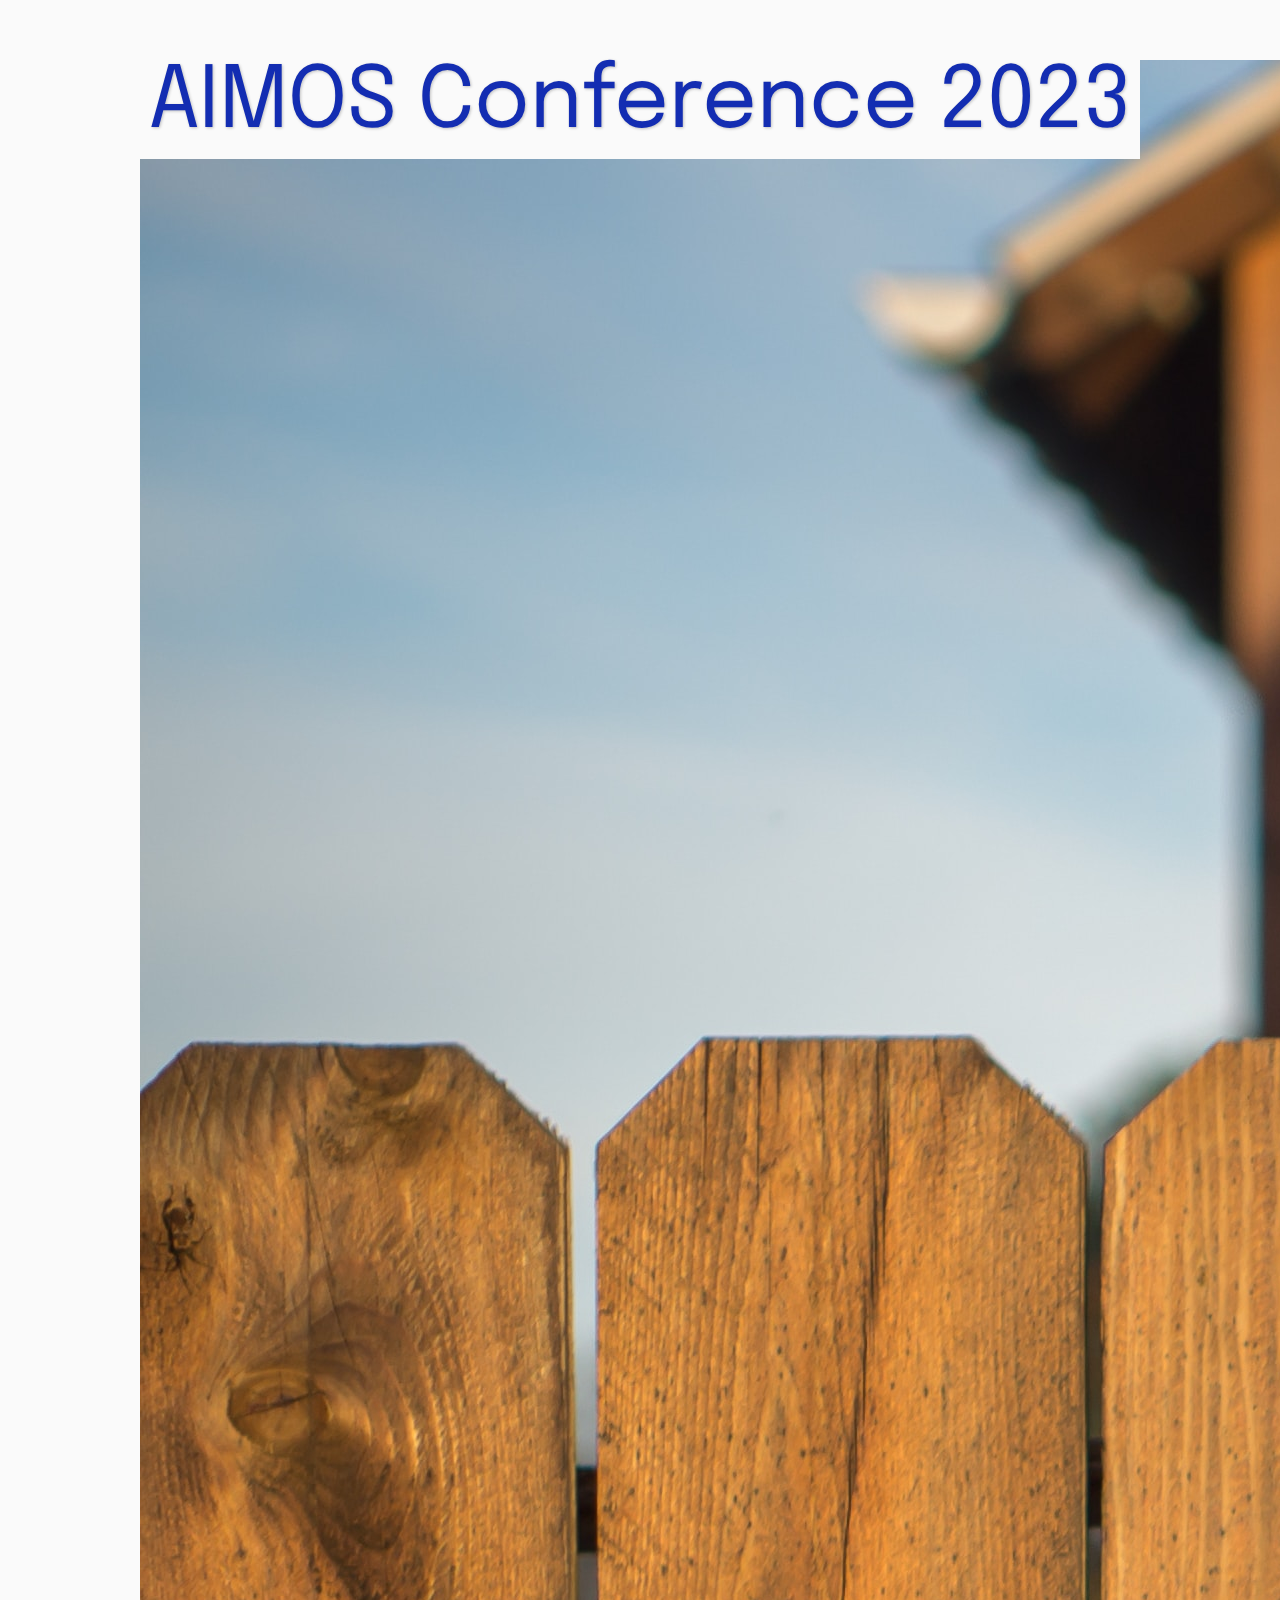
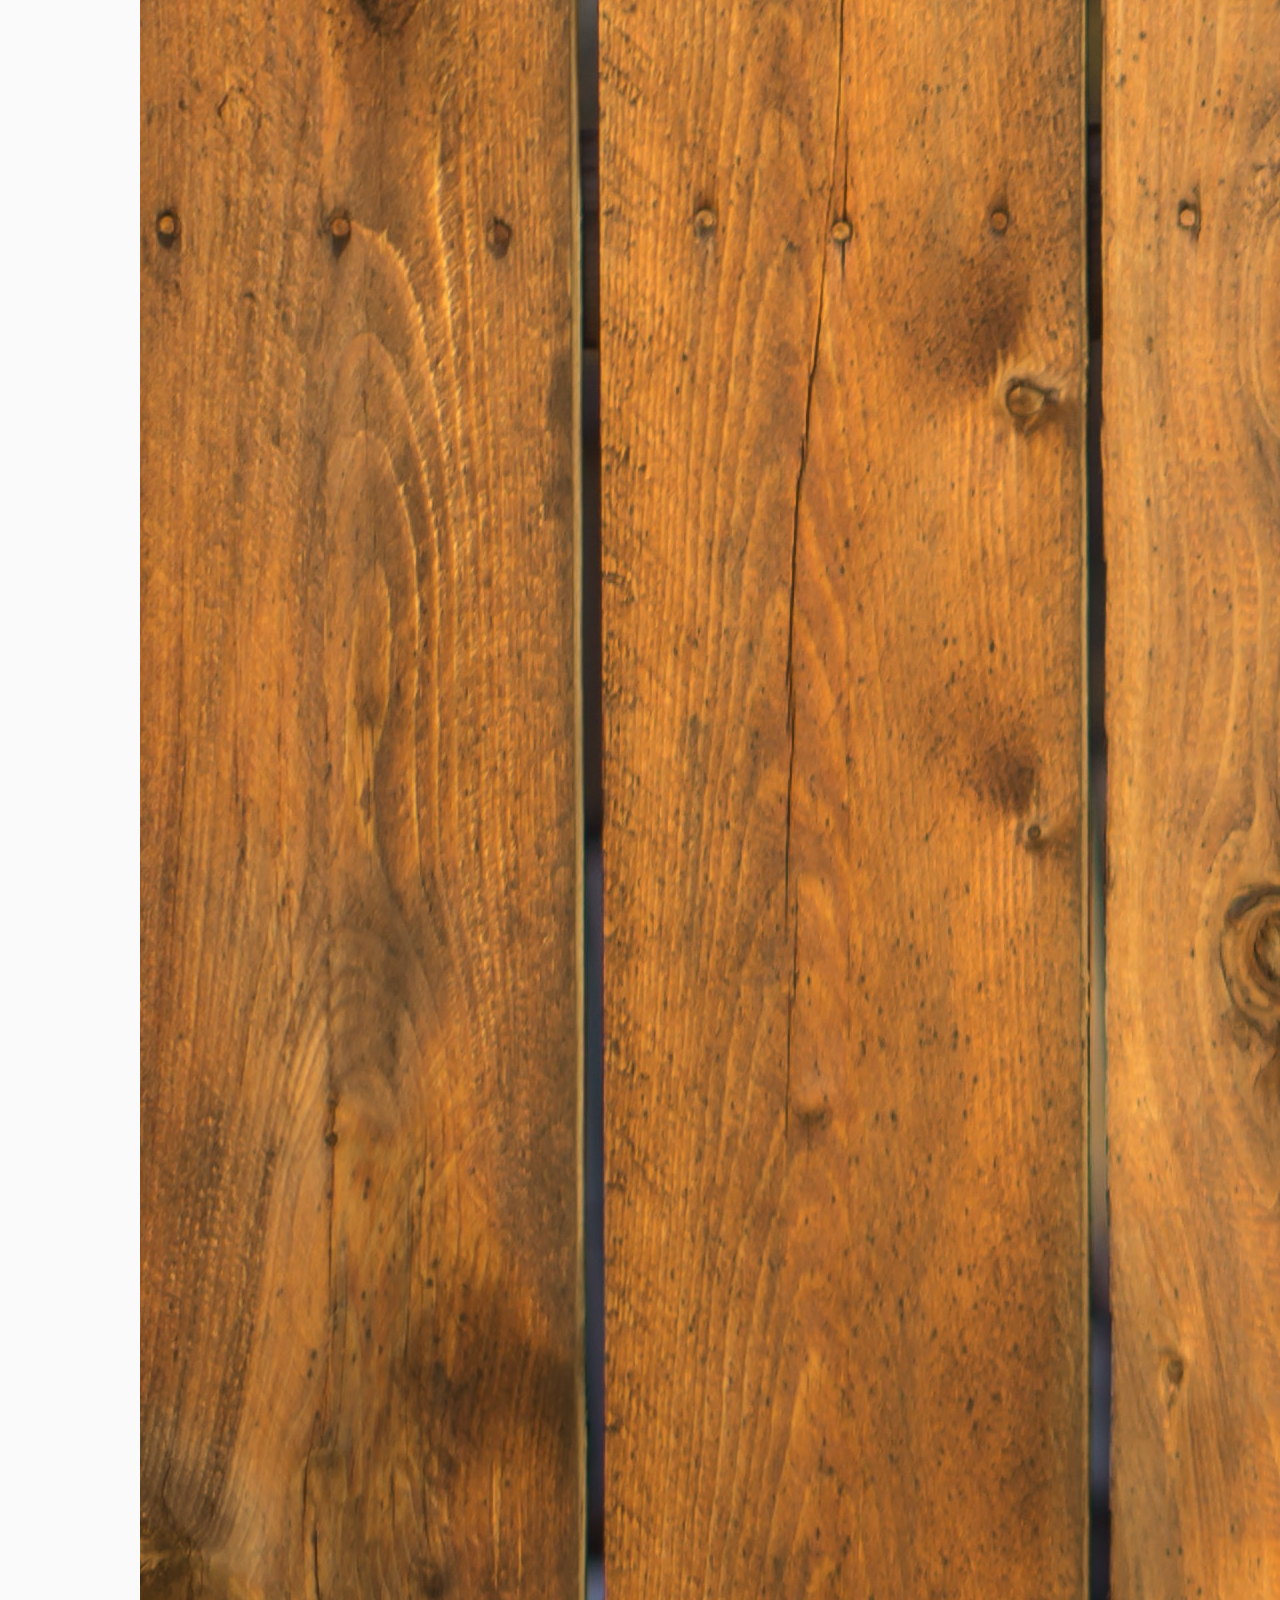
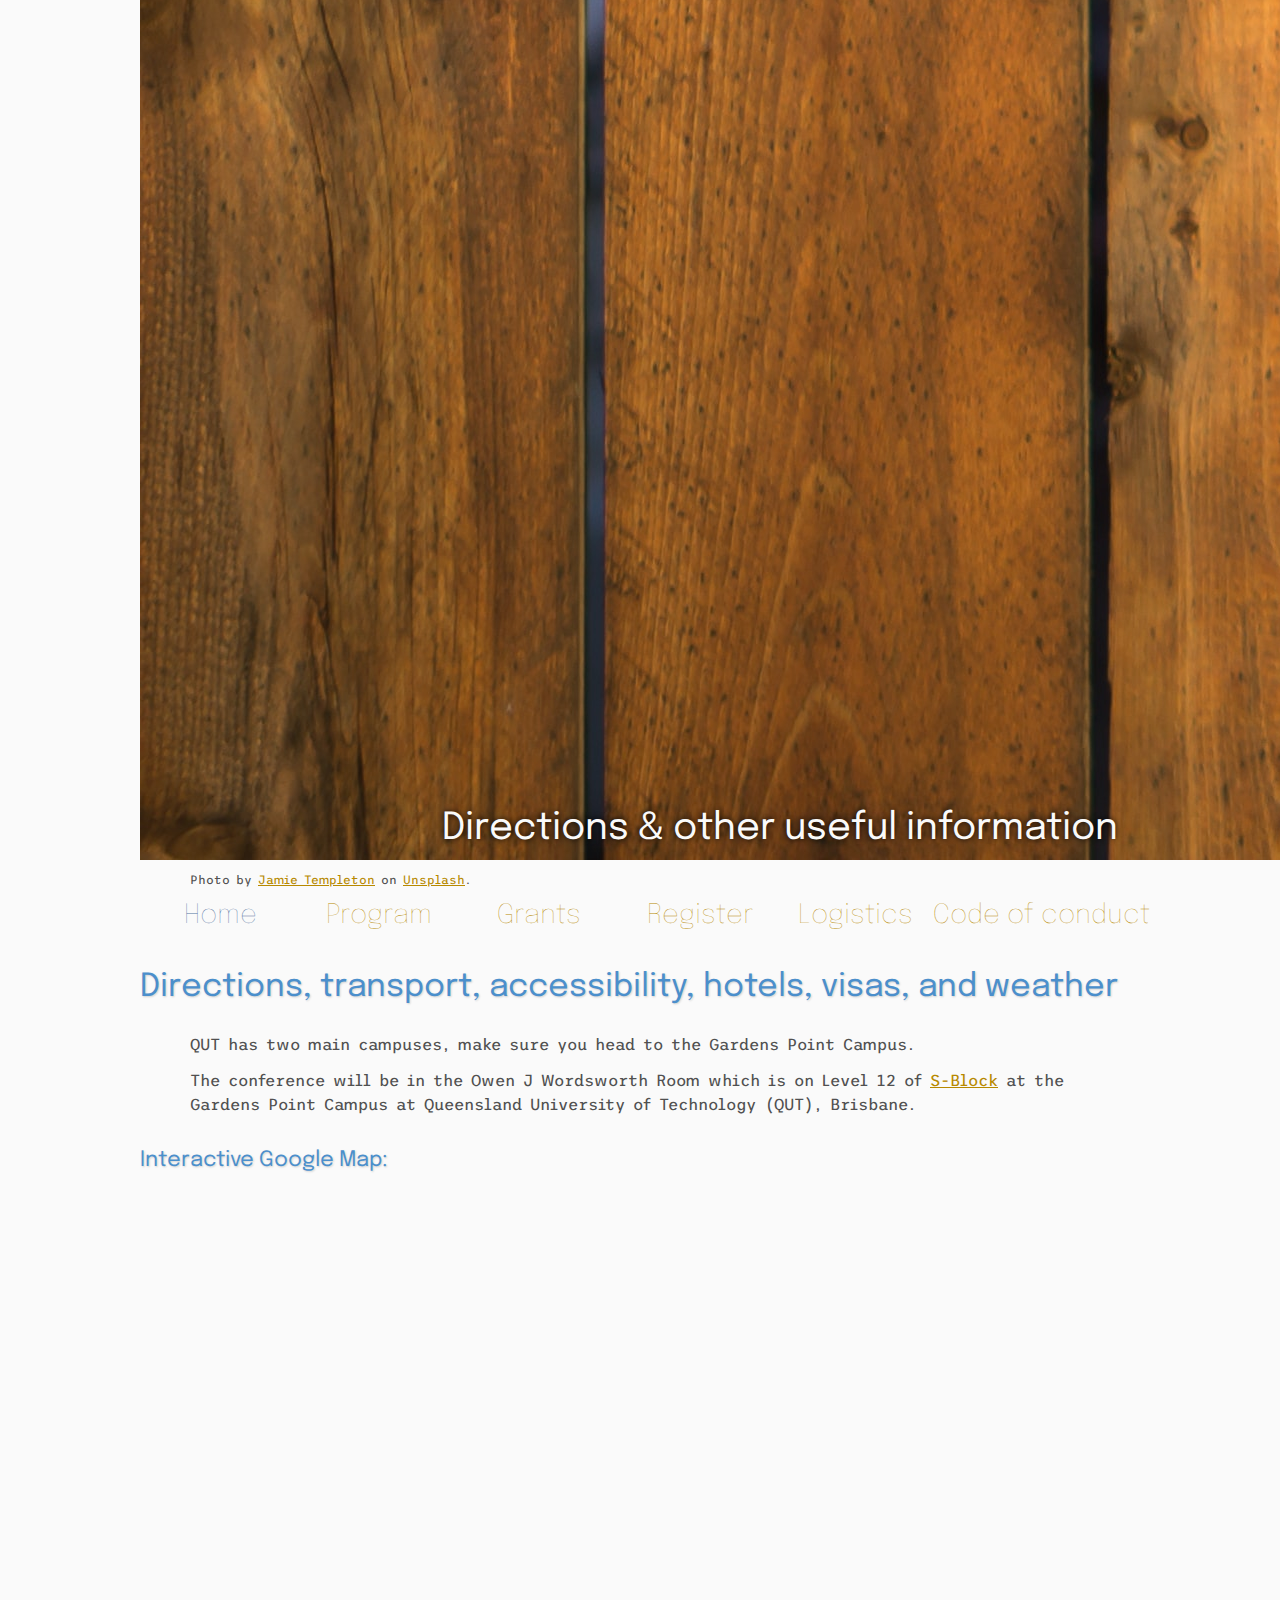
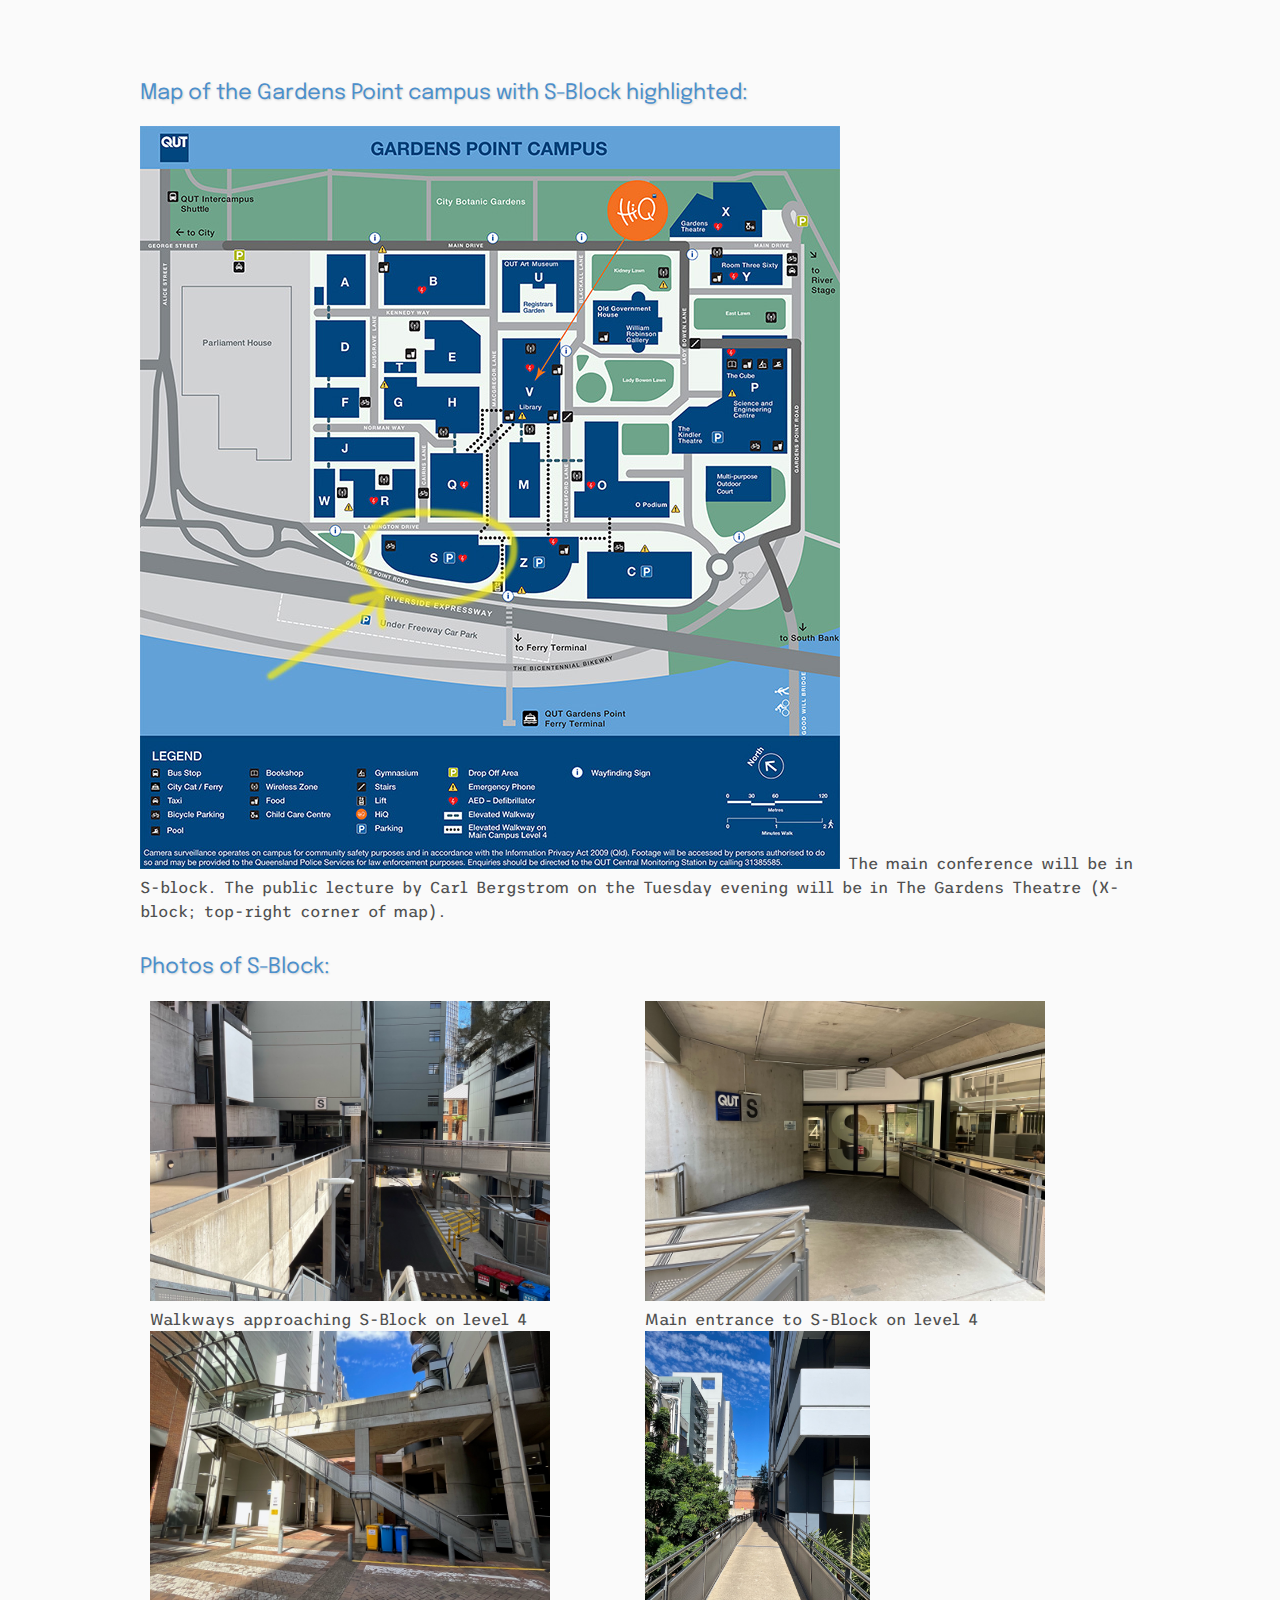
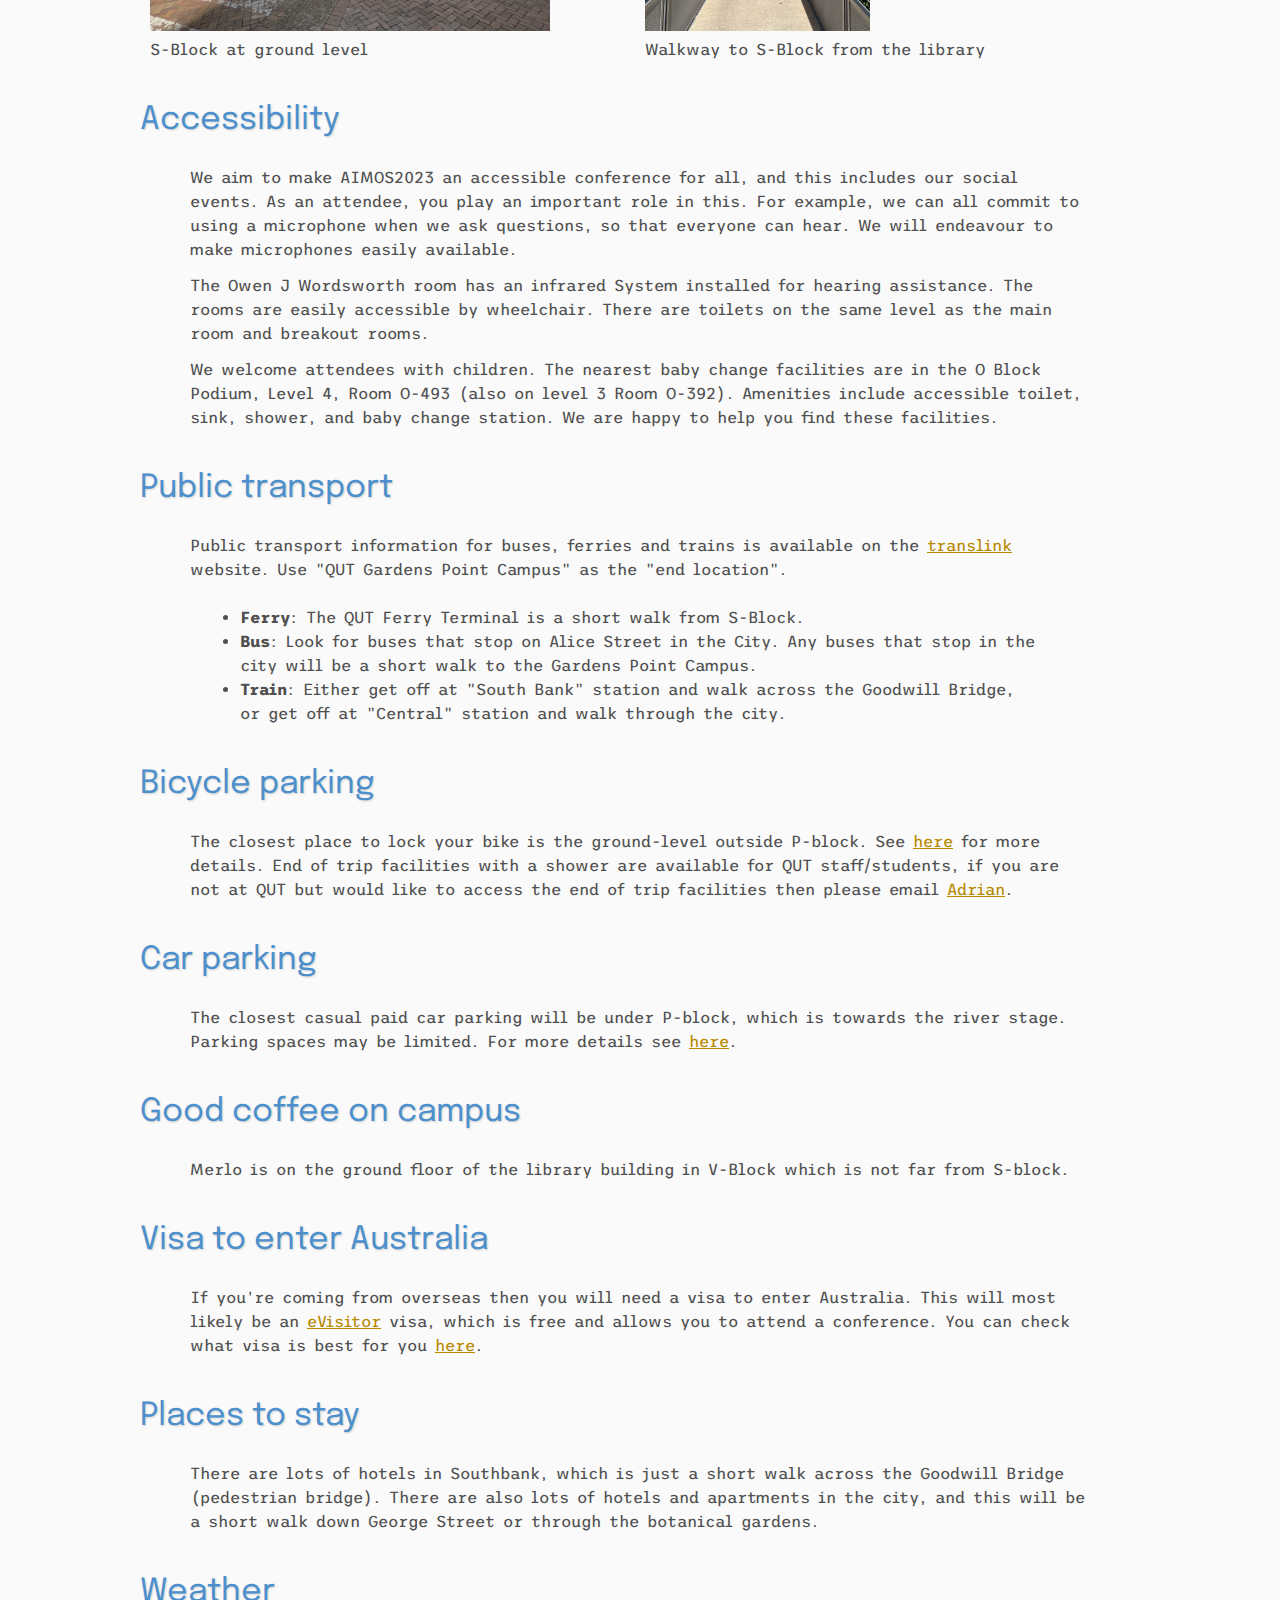
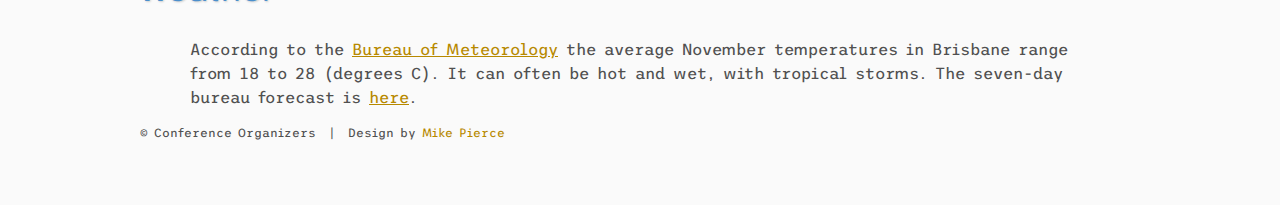
<file: directions/index.html>
<!DOCTYPE html>
<html lang='en'>

<head>
    <base href="..">
    <link rel="shortcut icon" type="image/png" href="assets/favicon.png"/>
    <link rel="stylesheet" type="text/css" media="all" href="assets/main.css"/>
    <meta name="description" content="Conference Template">
    <meta name="resource-type" content="document">
    <meta name="distribution" content="global">
    <meta name="KeyWords" content="Conference">
    <title>Directions</title>
</head>

<body>

    <div class="banner">
        <img src="assets/directions.jpg" alt="Directions photo">
        <div class="top-left">
            <span class="title1">AIMOS Conference 2023</span>
        </div>
        <div class="bottom-right">
            <br> Directions & other useful information
        </div>
    </div>
	
	<p style="font-size: 12px">Photo by <a href="https://unsplash.com/@jamietempleton?utm_source=unsplash&utm_medium=referral&utm_content=creditCopyText" target="_blank">Jamie Templeton</a> on <a href="https://unsplash.com/photos/6gQjPGx1uQw?utm_source=unsplash&utm_medium=referral&utm_content=creditCopyText" target="_blank">Unsplash</a>.</p>
  
    <script id="replace_with_navbar" src="nav.js"></script>

    <h2>Directions, transport, accessibility, hotels, visas, and weather</h2>
	
    <p>QUT has two main campuses, make sure you head to the Gardens Point Campus.</p>

<p>The conference will be in the Owen J Wordsworth Room which is on Level 12 of <a href="https://goo.gl/maps/Cu6WbVqx2ASECPWM9" target="_blank">S-Block</a> at the Gardens Point Campus at Queensland University of Technology (QUT), Brisbane.</p>

    <h4>Interactive Google Map:</h4>

<iframe src="https://www.google.com/maps/embed?pb=!1m10!1m8!1m3!1d442.4664874058484!2d153.0276245!3d-27.4776048!3m2!1i1024!2i768!4f13.1!5e0!3m2!1sen!2sau!4v1679608933448!5m2!1sen!2sau" width="600" height="450" style="border:0;" allowfullscreen="" loading="lazy" referrerpolicy="no-referrer-when-downgrade"></iframe>

<h4>Map of the Gardens Point campus with S-Block highlighted:</h4>

<img src="assets/GP-campus-map.jpg" alt="Gardens Point Map">

The main conference will be in S-block. The public lecture by Carl Bergstrom on the Tuesday evening will be in The Gardens Theatre (X-block; top-right corner of map).

<h4>Photos of S-Block:</h4>

<table>
<tr>
    <td style="width:300px; height:300px"><img src="assets/sblock1.jpg" style="max-height:100%; max-width:100%" alt="Walkways"></td>
    <td style="width:300px; height:300px"><img src="assets/sblock3.jpg" style="max-height:100%; max-width:100%" alt="Main entrance"></td>
  </tr>
  <tr>
    <td>Walkways approaching S-Block on level 4</td>
    <td>Main entrance to S-Block on level 4</td>
  </tr>
<tr>
    <td style="width:300px; height:300px"><img src="assets/sblock8.jpg" style="max-height:100%; max-width:100%" alt="Ground level"></td>
    <td style="width:300px; height:300px"><img src="assets/sblock7.jpg" style="max-height:100%; max-width:100%" alt="Walkway"></td>
  </tr>
  <tr>
    <td>S-Block at ground level</td>
    <td>Walkway to S-Block from the library</td>
  </tr>
</table>

	<h2>Accessibility</h2>

<!--- see https://www.sigaccess.org/welcome-to-sigaccess/resources/accessible-conference-guide/--->

<p>We aim to make AIMOS2023 an accessible conference for all, and this includes our social events. As an attendee, you play an important role in this. For example, we can all commit to using a microphone when we ask questions, so that everyone can hear. We will endeavour to make microphones easily available.</p>

<p>The Owen J Wordsworth room has an infrared System installed for hearing assistance. The rooms are easily accessible by wheelchair. There are toilets on the same level as the main room and breakout rooms.</p>
	
	<p>We welcome attendees with children. The nearest baby change facilities are in the O Block Podium, Level 4, Room O-493 (also on level 3 Room O-392). Amenities include accessible toilet, sink, shower, and baby change station. We are happy to help you find these facilities.</p>
	
	<h2>Public transport</h2>
	<p>Public transport information for buses, ferries and trains is available on the <a href="https://translink.com.au/" target="_blank">translink</a> website. Use "QUT Gardens Point Campus" as the "end location".</p>
	<ul>
	<li><strong>Ferry</strong>: The QUT Ferry Terminal is a short walk from S-Block.</li>
	<li><strong>Bus</strong>: Look for buses that stop on Alice Street in the City. Any buses that stop in the city will be a short walk to the Gardens Point Campus.</li>
	<li><strong>Train</strong>: Either get off at "South Bank" station and walk across the Goodwill Bridge, or get off at "Central" station and walk through the city.</li>
	</ul>

<h2>Bicycle parking</h2>

<p>The closest place to lock your bike is the ground-level outside P-block. See <a href="https://qutvirtual4.qut.edu.au/group/qut/service-directory?action=view&id=309" target="_blank">here</a> for more details. End of trip facilities with a shower are available for QUT staff/students, if you are not at QUT but would like to access the end of trip facilities then please email <a href="mailto:a.barnett@qut.edu.au">Adrian</a>.</p>

<h2>Car parking</h2>

<p>The closest casual paid car parking will be under P-block, which is towards the river stage. Parking spaces may be limited. For more details see <a href='https://www.qut.edu.au/about/campuses-and-facilities/parking#casual-parking-locations' target="_blank">here</a>.</p>

	<h2>Good coffee on campus</h2>
	
	<p>Merlo is on the ground floor of the library building in V-Block which is not far from S-block.</p>

	<h2>Visa to enter Australia</h2>
	
	<p>If you're coming from overseas then you will need a visa to enter Australia. This will most likely be an <a href="https://immi.homeaffairs.gov.au/visas/getting-a-visa/visa-listing/evisitor-651"target="_blank">eVisitor</a> visa, which is free and allows you to attend a conference. You can check what visa is best for you <a href="https://immi.homeaffairs.gov.au/visas/getting-a-visa/visa-finder/visit" target="_blank">here</a>.</p>
    
	<h2>Places to stay</h2>
    <p>There are lots of hotels in Southbank, which is just a short walk across the Goodwill Bridge (pedestrian bridge). There are also lots of hotels and apartments in the city, and this will be a short walk down George Street or through the botanical gardens.
	</p>


    <h2>Weather</h2>
	<p>According to the <a href="http://www.bom.gov.au/index.php" target="_blank">Bureau of Meteorology</a> the average November temperatures in Brisbane range from 18 to 28 (degrees C). It can often be hot and wet, with tropical storms. The seven-day bureau forecast is <a href="http://www.bom.gov.au/qld/forecasts/brisbane.shtml" target="_blank">here</a>.</p>

    <footer style="font-size: 12px">
        &copy; Conference Organizers
        &nbsp;|&nbsp; Design by <a href="https://github.com/mikepierce" target="_blank">Mike Pierce</a>
    </footer>

</body>
</html>
</file>
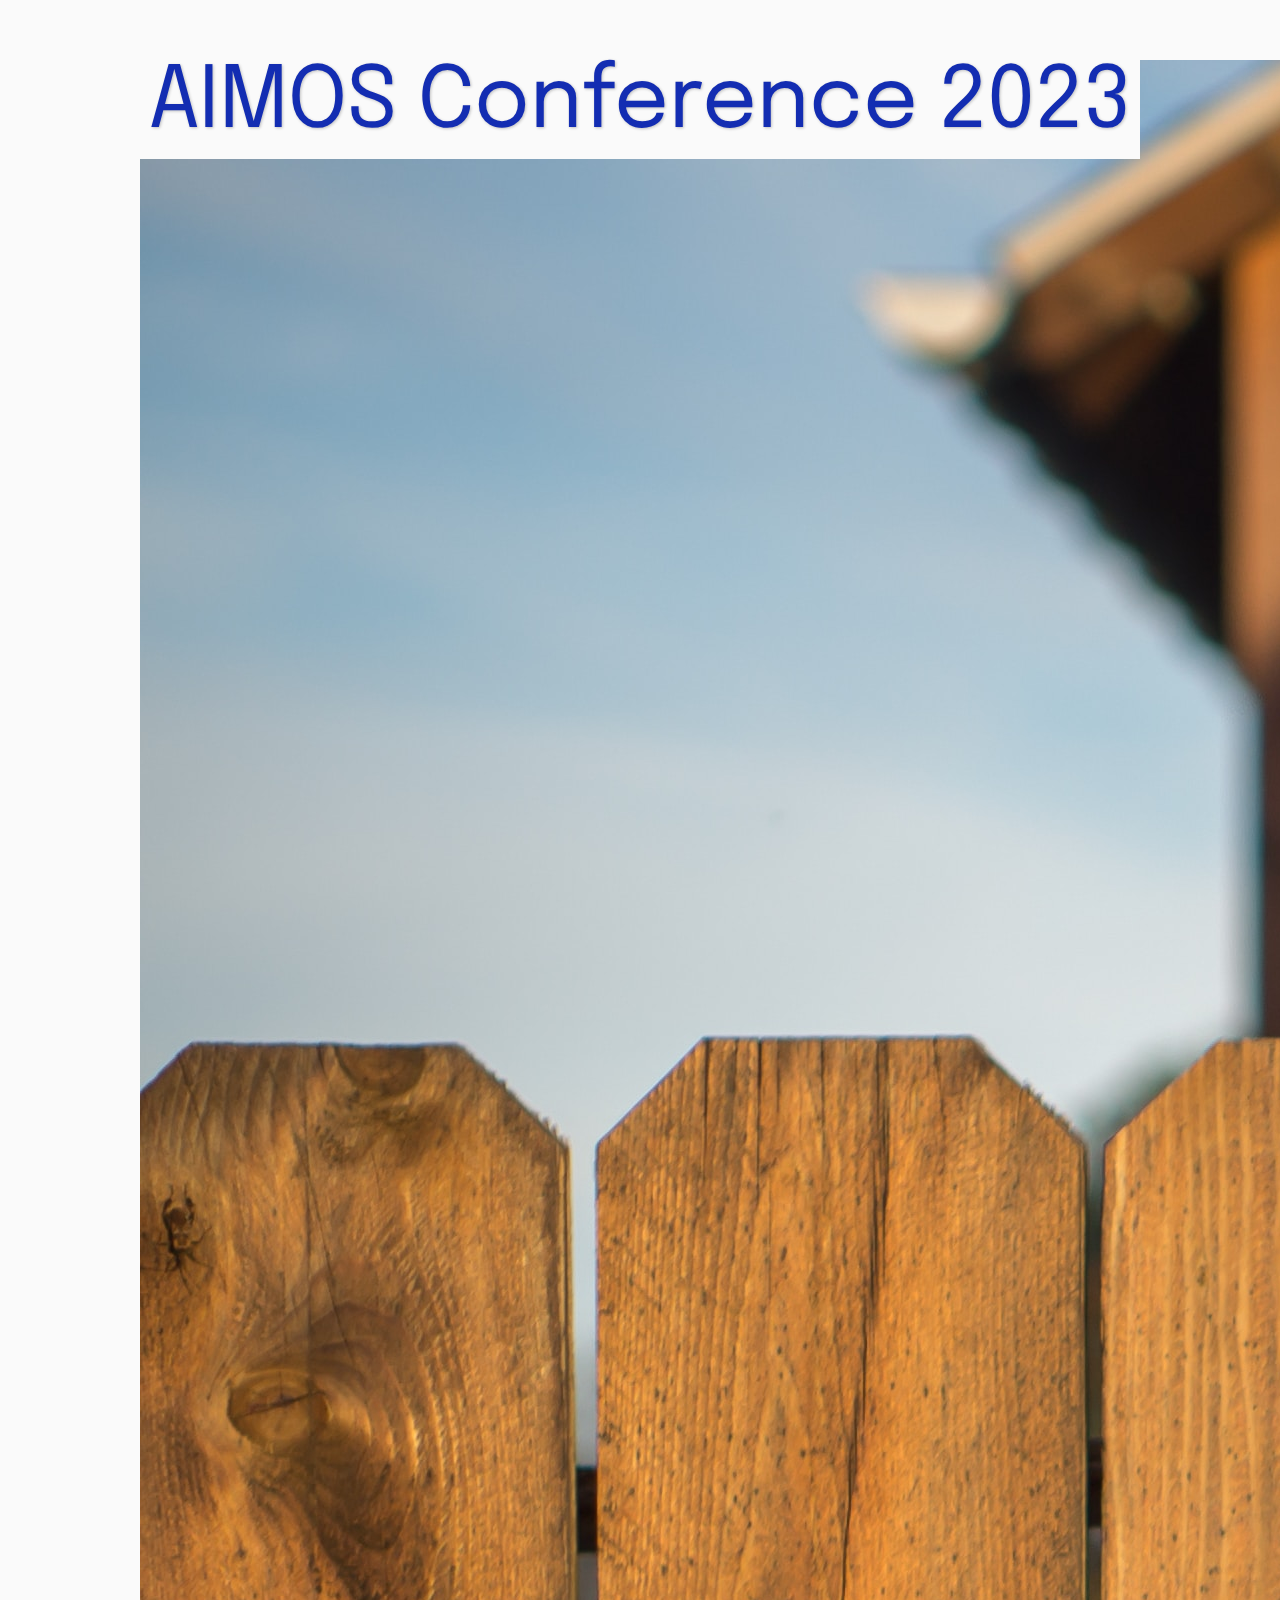
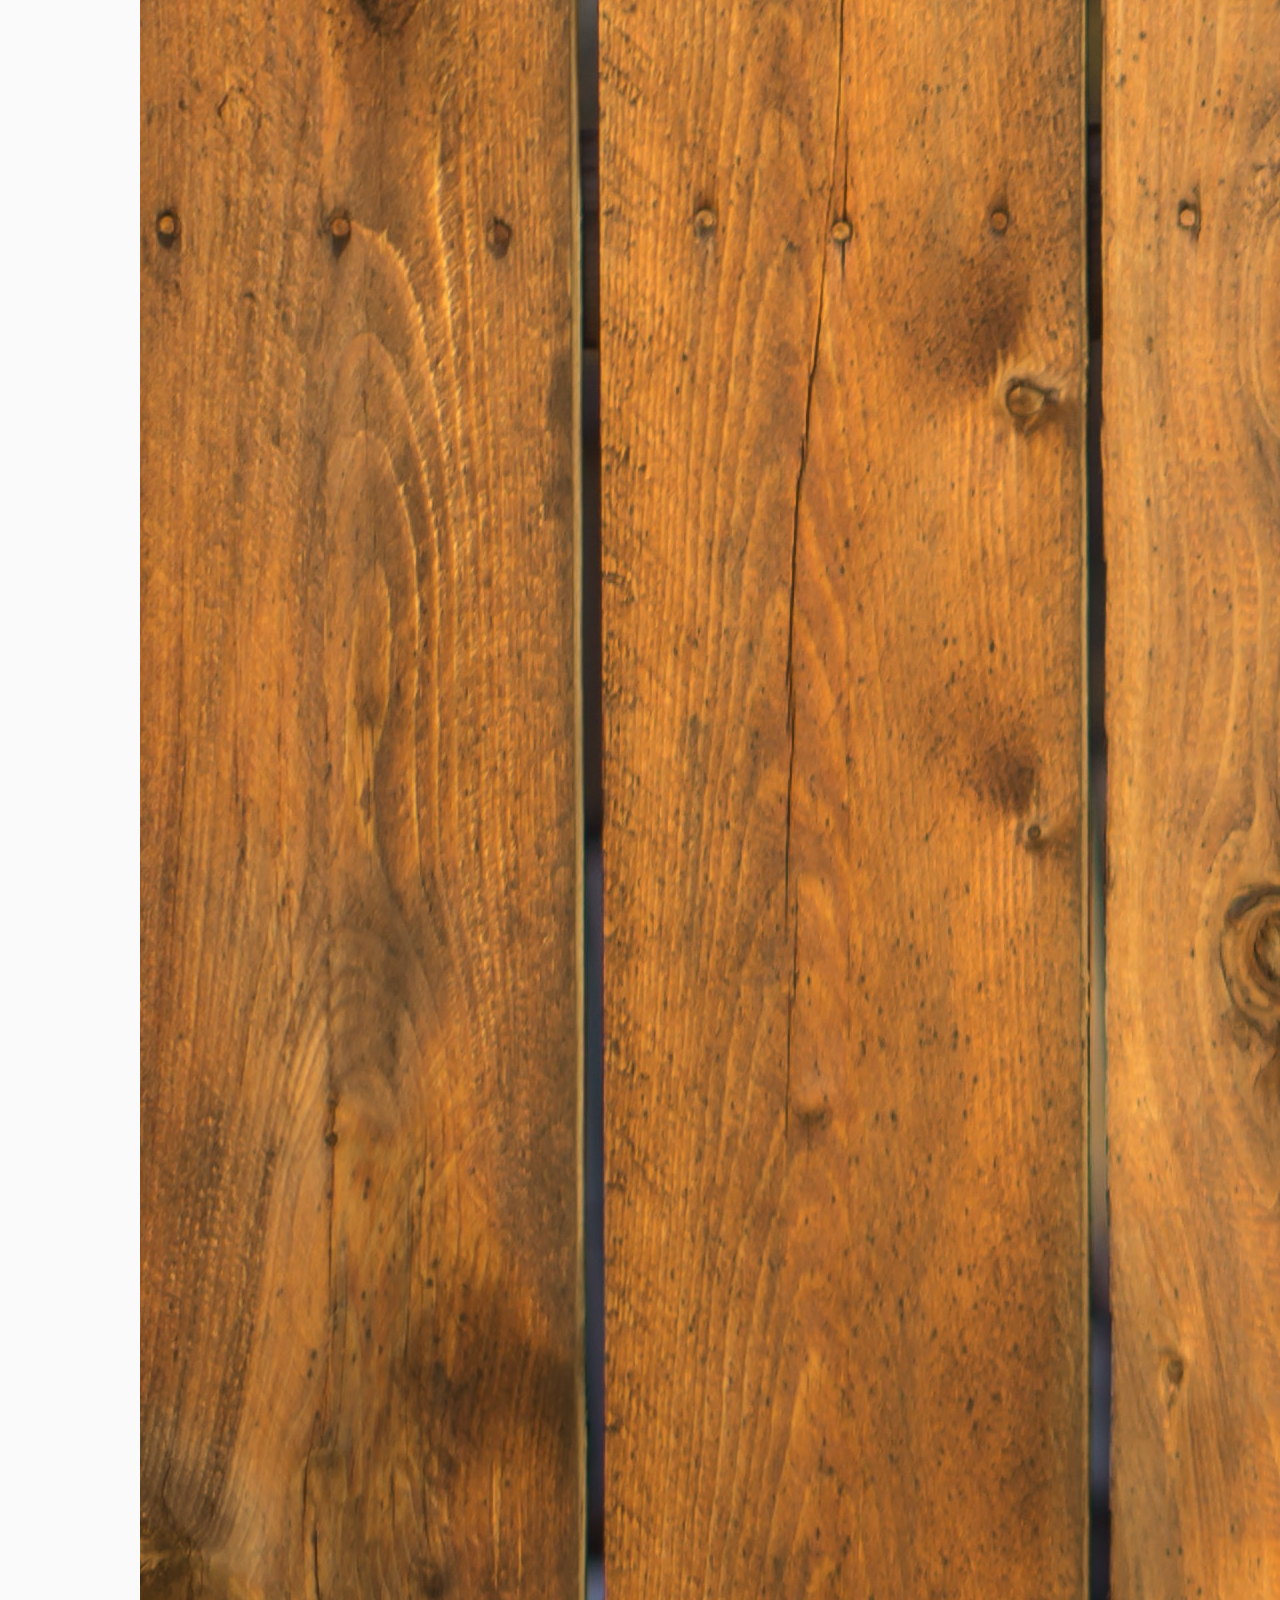
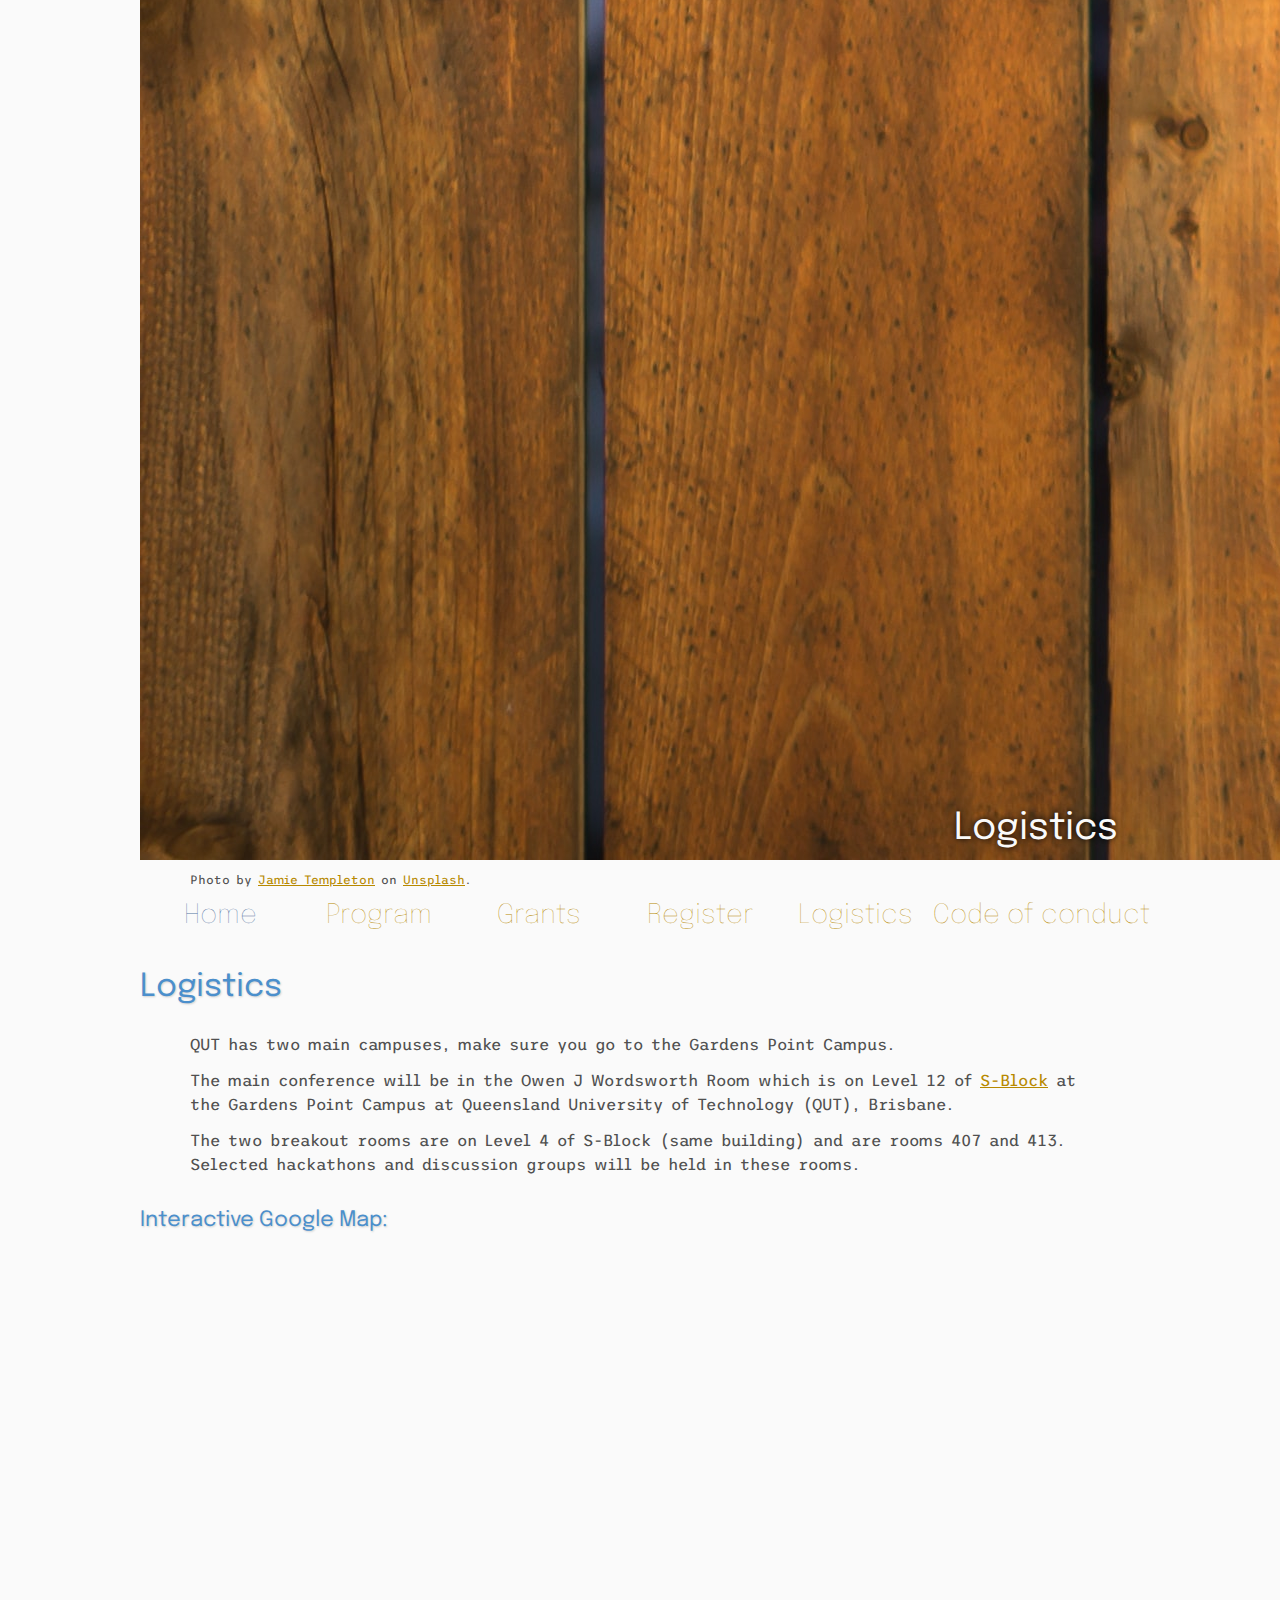
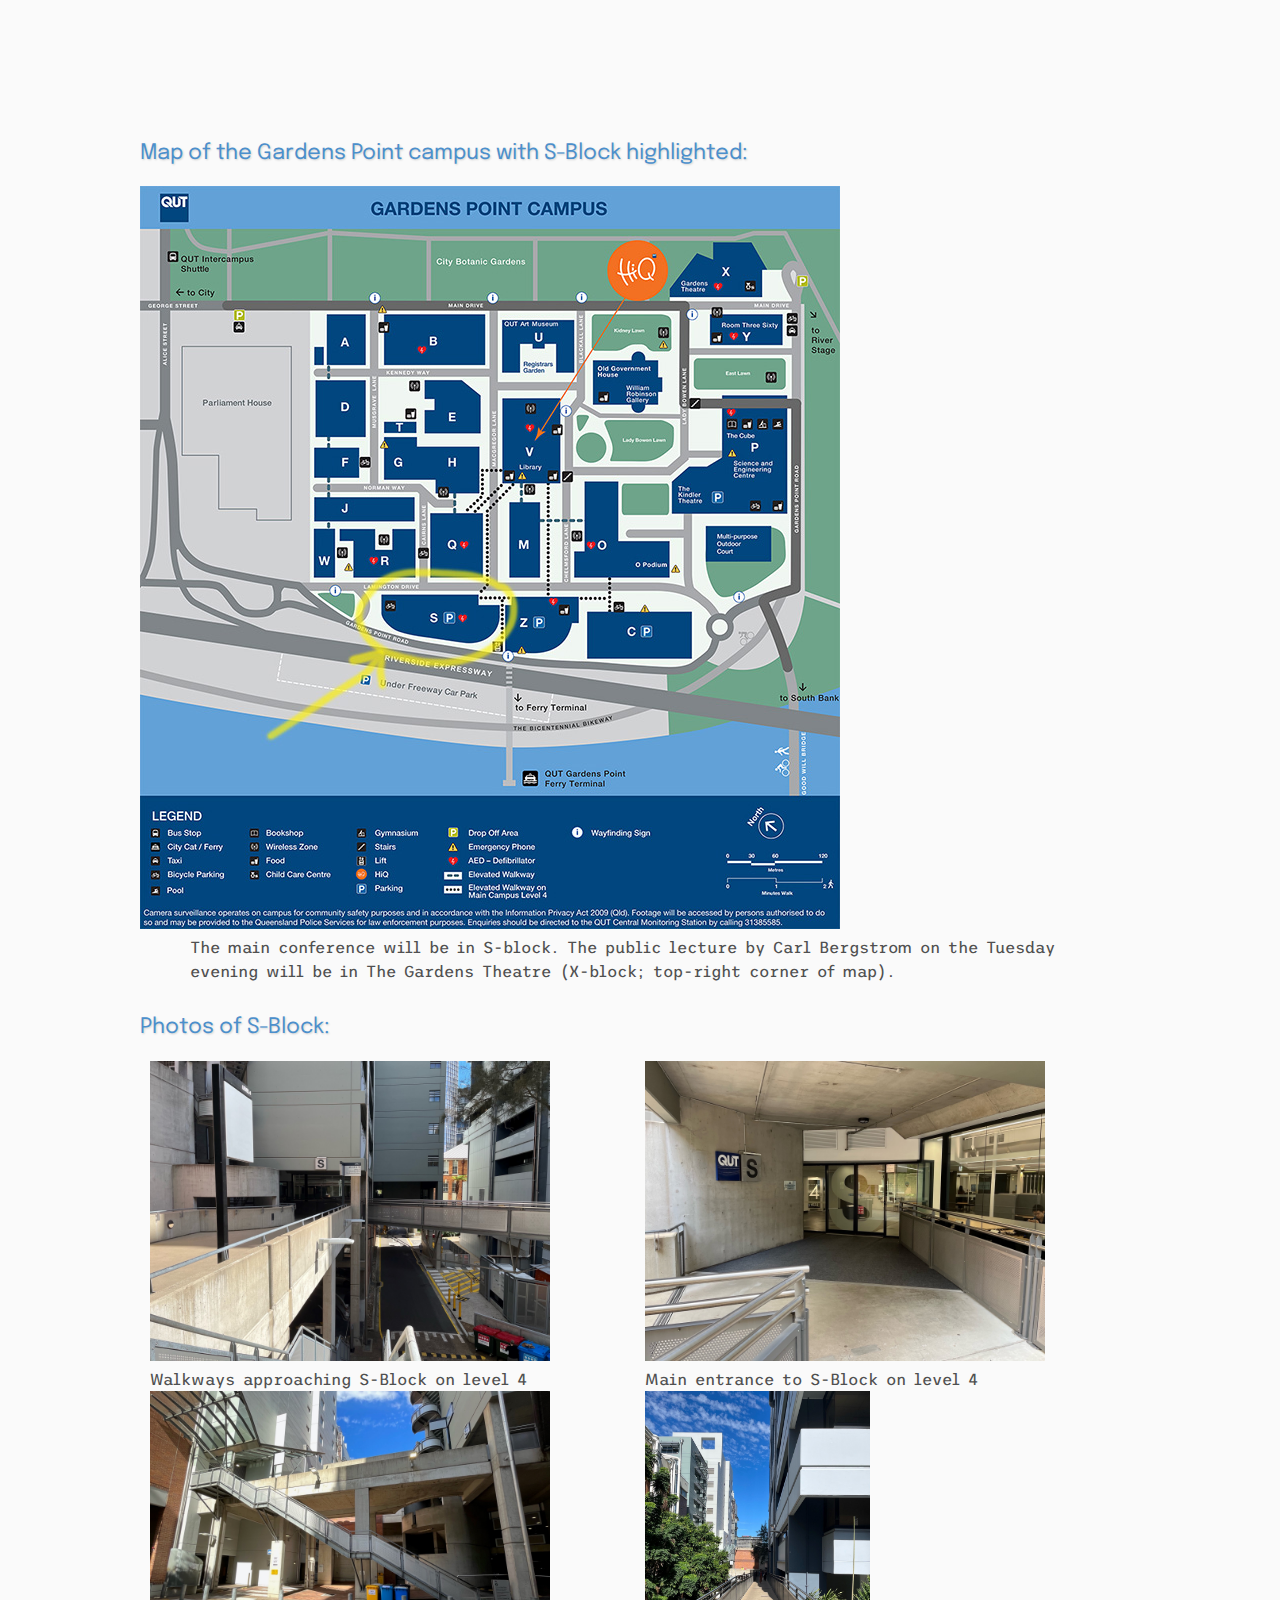
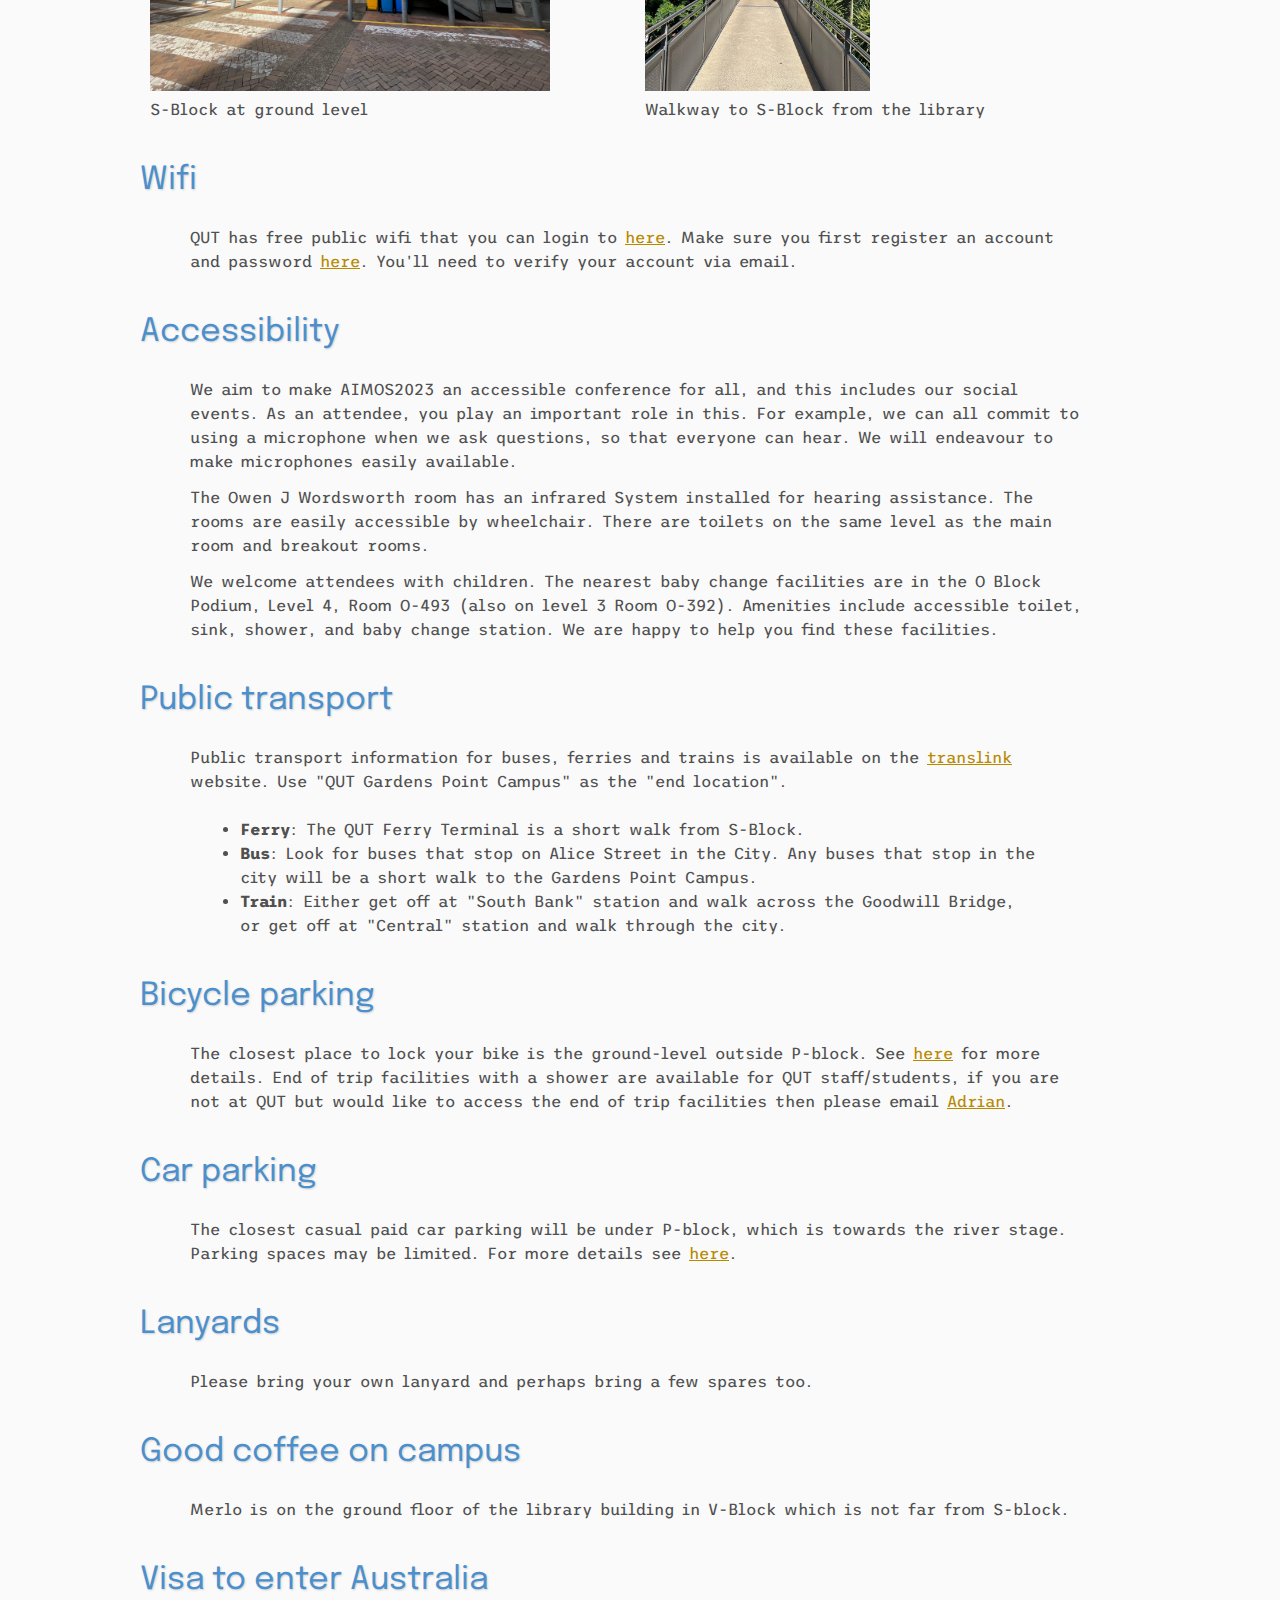
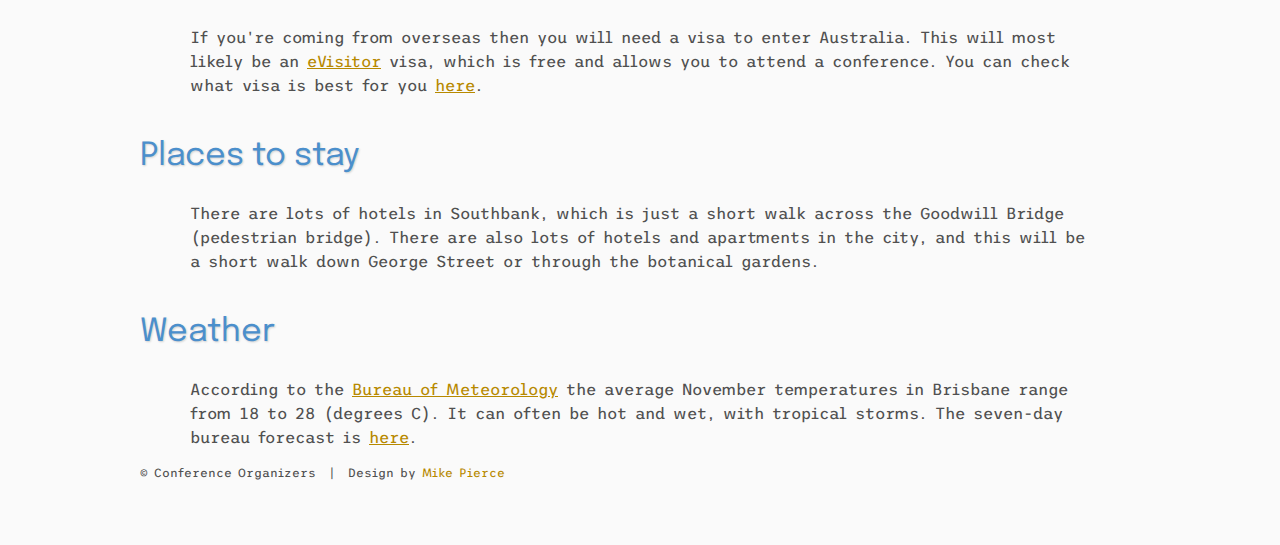
<file: logistics/index.html>
<!DOCTYPE html>
<html lang='en'>

<head>
    <base href="..">
    <link rel="shortcut icon" type="image/png" href="assets/favicon.png"/>
    <link rel="stylesheet" type="text/css" media="all" href="assets/main.css"/>
    <meta name="description" content="Conference Template">
    <meta name="resource-type" content="document">
    <meta name="distribution" content="global">
    <meta name="KeyWords" content="Conference">
    <title>Directions</title>
</head>

<body>

    <div class="banner">
        <img src="assets/directions.jpg" alt="Directions photo">
        <div class="top-left">
            <span class="title1">AIMOS Conference 2023</span>
        </div>
        <div class="bottom-right">
            <br> Logistics
        </div>
    </div>
	
	<p style="font-size: 12px">Photo by <a href="https://unsplash.com/@jamietempleton?utm_source=unsplash&utm_medium=referral&utm_content=creditCopyText" target="_blank">Jamie Templeton</a> on <a href="https://unsplash.com/photos/6gQjPGx1uQw?utm_source=unsplash&utm_medium=referral&utm_content=creditCopyText" target="_blank">Unsplash</a>.</p>
  
    <script id="replace_with_navbar" src="nav.js"></script>

    <h2>Logistics</h2>
	
    <p>QUT has two main campuses, make sure you go to the Gardens Point Campus.</p>

<p>The main conference will be in the Owen J Wordsworth Room which is on Level 12 of <a href="https://goo.gl/maps/Cu6WbVqx2ASECPWM9" target="_blank">S-Block</a> at the Gardens Point Campus at Queensland University of Technology (QUT), Brisbane.</p>

<p>The two breakout rooms are on Level 4 of S-Block (same building) and are rooms 407 and 413. Selected hackathons and discussion groups will be held in these rooms.</p>

    <h4>Interactive Google Map:</h4>

<iframe src="https://www.google.com/maps/embed?pb=!1m10!1m8!1m3!1d442.4664874058484!2d153.0276245!3d-27.4776048!3m2!1i1024!2i768!4f13.1!5e0!3m2!1sen!2sau!4v1679608933448!5m2!1sen!2sau" width="600" height="450" style="border:0;" allowfullscreen="" loading="lazy" referrerpolicy="no-referrer-when-downgrade"></iframe>

<h4>Map of the Gardens Point campus with S-Block highlighted:</h4>

<img src="assets/GP-campus-map.jpg" alt="Gardens Point Map">

<p>The main conference will be in S-block. The public lecture by Carl Bergstrom on the Tuesday evening will be in The Gardens Theatre (X-block; top-right corner of map).</p>

<h4>Photos of S-Block:</h4>

<table>
<tr>
    <td style="width:300px; height:300px"><img src="assets/sblock1.jpg" style="max-height:100%; max-width:100%" alt="Walkways"></td>
    <td style="width:300px; height:300px"><img src="assets/sblock3.jpg" style="max-height:100%; max-width:100%" alt="Main entrance"></td>
  </tr>
  <tr>
    <td>Walkways approaching S-Block on level 4</td>
    <td>Main entrance to S-Block on level 4</td>
  </tr>
<tr>
    <td style="width:300px; height:300px"><img src="assets/sblock8.jpg" style="max-height:100%; max-width:100%" alt="Ground level"></td>
    <td style="width:300px; height:300px"><img src="assets/sblock7.jpg" style="max-height:100%; max-width:100%" alt="Walkway"></td>
  </tr>
  <tr>
    <td>S-Block at ground level</td>
    <td>Walkway to S-Block from the library</td>
  </tr>
</table>

	<h2>Wifi</h2>
	
	<p>QUT has free public wifi that you can login to <a href='https://qut.vostro.live/' target="_blank">here</a>. 
	Make sure you first register an account and password <a href='https://qut.vostro.live/register' target="_blank">here</a>. 
	You'll need to verify your account via email.</p>

	<h2>Accessibility</h2>

<!--- see https://www.sigaccess.org/welcome-to-sigaccess/resources/accessible-conference-guide/--->

<p>We aim to make AIMOS2023 an accessible conference for all, and this includes our social events. As an attendee, you play an important role in this. For example, we can all commit to using a microphone when we ask questions, so that everyone can hear. We will endeavour to make microphones easily available.</p>

<p>The Owen J Wordsworth room has an infrared System installed for hearing assistance. The rooms are easily accessible by wheelchair. There are toilets on the same level as the main room and breakout rooms.</p>
	
	<p>We welcome attendees with children. The nearest baby change facilities are in the O Block Podium, Level 4, Room O-493 (also on level 3 Room O-392). Amenities include accessible toilet, sink, shower, and baby change station. We are happy to help you find these facilities.</p>
	
	<h2>Public transport</h2>
	<p>Public transport information for buses, ferries and trains is available on the <a href="https://translink.com.au/" target="_blank">translink</a> website. Use "QUT Gardens Point Campus" as the "end location".</p>
	<ul>
	<li><strong>Ferry</strong>: The QUT Ferry Terminal is a short walk from S-Block.</li>
	<li><strong>Bus</strong>: Look for buses that stop on Alice Street in the City. Any buses that stop in the city will be a short walk to the Gardens Point Campus.</li>
	<li><strong>Train</strong>: Either get off at "South Bank" station and walk across the Goodwill Bridge, or get off at "Central" station and walk through the city.</li>
	</ul>

<h2>Bicycle parking</h2>

<p>The closest place to lock your bike is the ground-level outside P-block. See <a href="https://qutvirtual4.qut.edu.au/group/qut/service-directory?action=view&id=309" target="_blank">here</a> for more details. End of trip facilities with a shower are available for QUT staff/students, if you are not at QUT but would like to access the end of trip facilities then please email <a href="mailto:a.barnett@qut.edu.au">Adrian</a>.</p>

<h2>Car parking</h2>

<p>The closest casual paid car parking will be under P-block, which is towards the river stage. Parking spaces may be limited. For more details see <a href='https://www.qut.edu.au/about/campuses-and-facilities/parking#casual-parking-locations' target="_blank">here</a>.</p>

	<h2>Lanyards</h2>
	
	<p>Please bring your own lanyard and perhaps bring a few spares too.</p>
	
	<h2>Good coffee on campus</h2>
	
	<p>Merlo is on the ground floor of the library building in V-Block which is not far from S-block.</p>

	<h2>Visa to enter Australia</h2>
	
	<p>If you're coming from overseas then you will need a visa to enter Australia. This will most likely be an <a href="https://immi.homeaffairs.gov.au/visas/getting-a-visa/visa-listing/evisitor-651"target="_blank">eVisitor</a> visa, which is free and allows you to attend a conference. You can check what visa is best for you <a href="https://immi.homeaffairs.gov.au/visas/getting-a-visa/visa-finder/visit" target="_blank">here</a>.</p>
    
	<h2>Places to stay</h2>
    <p>There are lots of hotels in Southbank, which is just a short walk across the Goodwill Bridge (pedestrian bridge). There are also lots of hotels and apartments in the city, and this will be a short walk down George Street or through the botanical gardens.
	</p>


    <h2>Weather</h2>
	<p>According to the <a href="http://www.bom.gov.au/index.php" target="_blank">Bureau of Meteorology</a> the average November temperatures in Brisbane range from 18 to 28 (degrees C). It can often be hot and wet, with tropical storms. The seven-day bureau forecast is <a href="http://www.bom.gov.au/qld/forecasts/brisbane.shtml" target="_blank">here</a>.</p>

    <footer style="font-size: 12px">
        &copy; Conference Organizers
        &nbsp;|&nbsp; Design by <a href="https://github.com/mikepierce" target="_blank">Mike Pierce</a>
    </footer>

</body>
</html>
</file>
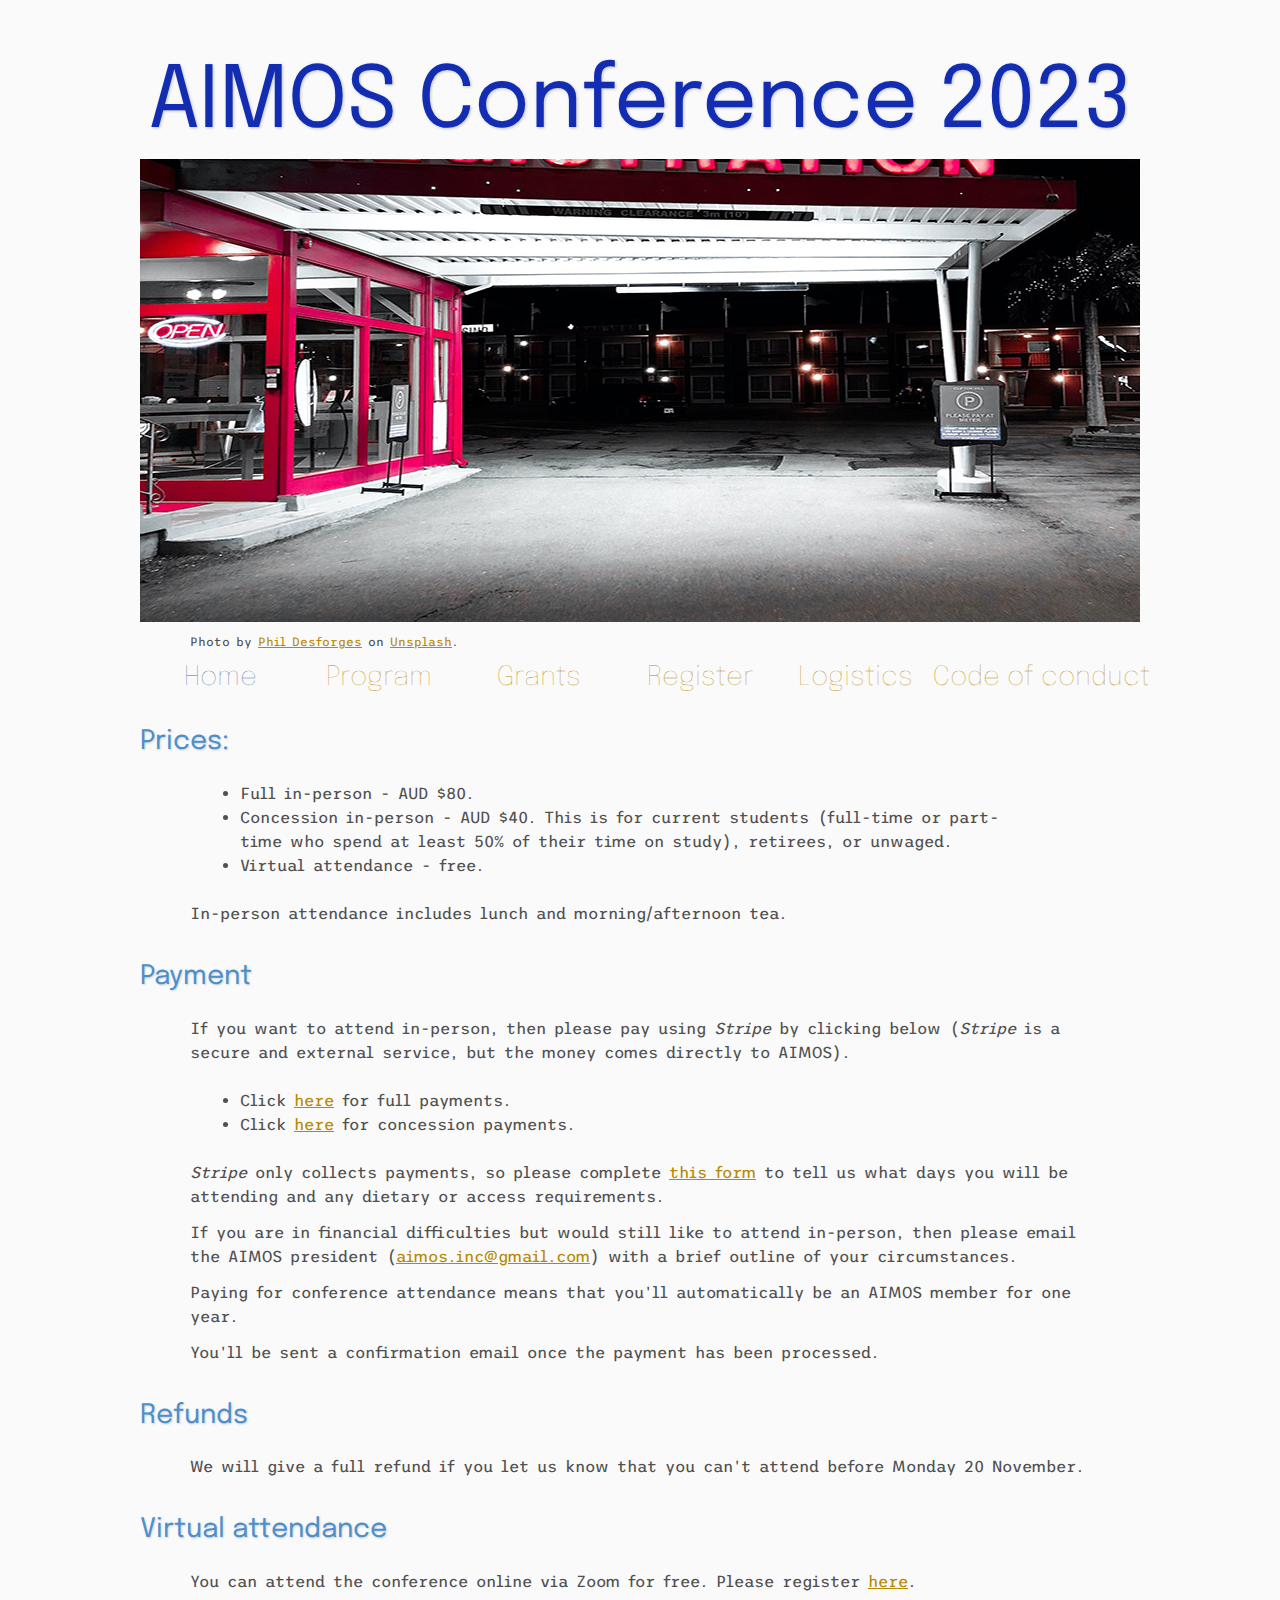
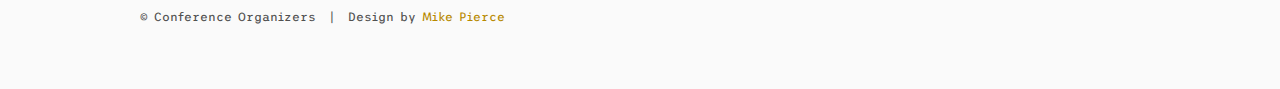
<file: register/index.html>
<!DOCTYPE html>
<html lang='en'>

<head>
    <base href="..">
    <link rel="shortcut icon" type="image/png" href="assets/favicon.png"/>
    <link rel="stylesheet" type="text/css" media="all" href="assets/main.css"/>
    <meta name="description" content="Conference Template">
    <meta name="resource-type" content="document">
    <meta name="distribution" content="global">
    <meta name="KeyWords" content="Conference">
    <title>Register</title>
</head>

<body>

    <div class="banner">
        <img src="assets/register.jpg" alt="Register photo">
        <div class="top-left">
            <span class="title1">AIMOS Conference 2023</span>
        </div>
    </div>
	
	<p style="font-size: 12px">Photo by <a href="https://unsplash.com/@storybyphil?utm_source=unsplash&utm_medium=referral&utm_content=creditCopyText">Phil Desforges</a> on <a href="https://unsplash.com/photos/L0K-87Ybwio?utm_source=unsplash&utm_medium=referral&utm_content=creditCopyText">Unsplash</a>.</p>
  
  <script id="replace_with_navbar" src="nav.js"></script>


    <h3>Prices:</h3>
	<ul>
		<li>Full in-person - AUD $80.</li>
<li>Concession in-person - AUD $40. This is for current students (full-time or part-time who spend at least 50% of their time on study), retirees, or unwaged.</li>
<li>Virtual attendance - free.</li>
		</ul>

<p>In-person attendance includes lunch and morning/afternoon tea.</p>

      <h3>Payment</h3>
         <p>If you want to attend in-person, then please pay using <i>Stripe</i> by clicking below (<i>Stripe</i> is a secure and external service, but the money comes directly to AIMOS).</p>
<ul>
         <li>Click <a href="https://buy.stripe.com/eVag1ld7EaDqdX2289" target="_blank">here</a> for full payments.</li>
         <li>Click <a href="https://buy.stripe.com/7sI6qL4B89zm7yEcMO" target="_blank">here</a> for concession payments.</li>
	</ul>	 
	
	<p><i>Stripe</i> only collects payments, so please complete <a href="https://docs.google.com/forms/d/e/1FAIpQLSfstNMHHppmgsSyz-WBGrRwWvqNjO8c_GxW844BqDdnwmr8fA/viewform?embedded=true" target="_blank">this form</a> to tell us what days you will be attending and any dietary or access requirements.</p>

		 <p>If you are in financial difficulties but would still like to attend in-person, then please email the AIMOS president (<a href = "mailto: a.barnett@qut.edu.au?subject=AIMOS conference registration">aimos.inc@gmail.com</a>) with a brief outline of your circumstances.</p>

		 <p>Paying for conference attendance means that you'll automatically be an AIMOS member for one year.</p>

		 <p>You'll be sent a confirmation email once the payment has been processed.</p>

		 <!--- <p>The payment includes 10% GST (goods and service tax), which applies to all participants, including those who reside outside Australia.</p>--->
      
    <h3>Refunds</h3>
	
	<p>We will give a full refund if you let us know that you can't attend before Monday 20 November.</p>

	  <h3>Virtual attendance</h3>
      
         <p>You can attend the conference online via Zoom for free. Please register <a href="https://events.humanitix.com/aimos-conference-for-online-attendees" target="_blank">here</a>.</p>

    <footer style="font-size: 12px">
        &copy; Conference Organizers
        &nbsp;|&nbsp; Design by <a href="https://github.com/mikepierce" target="_blank">Mike Pierce</a>
    </footer>

</body>
</html>
</file>
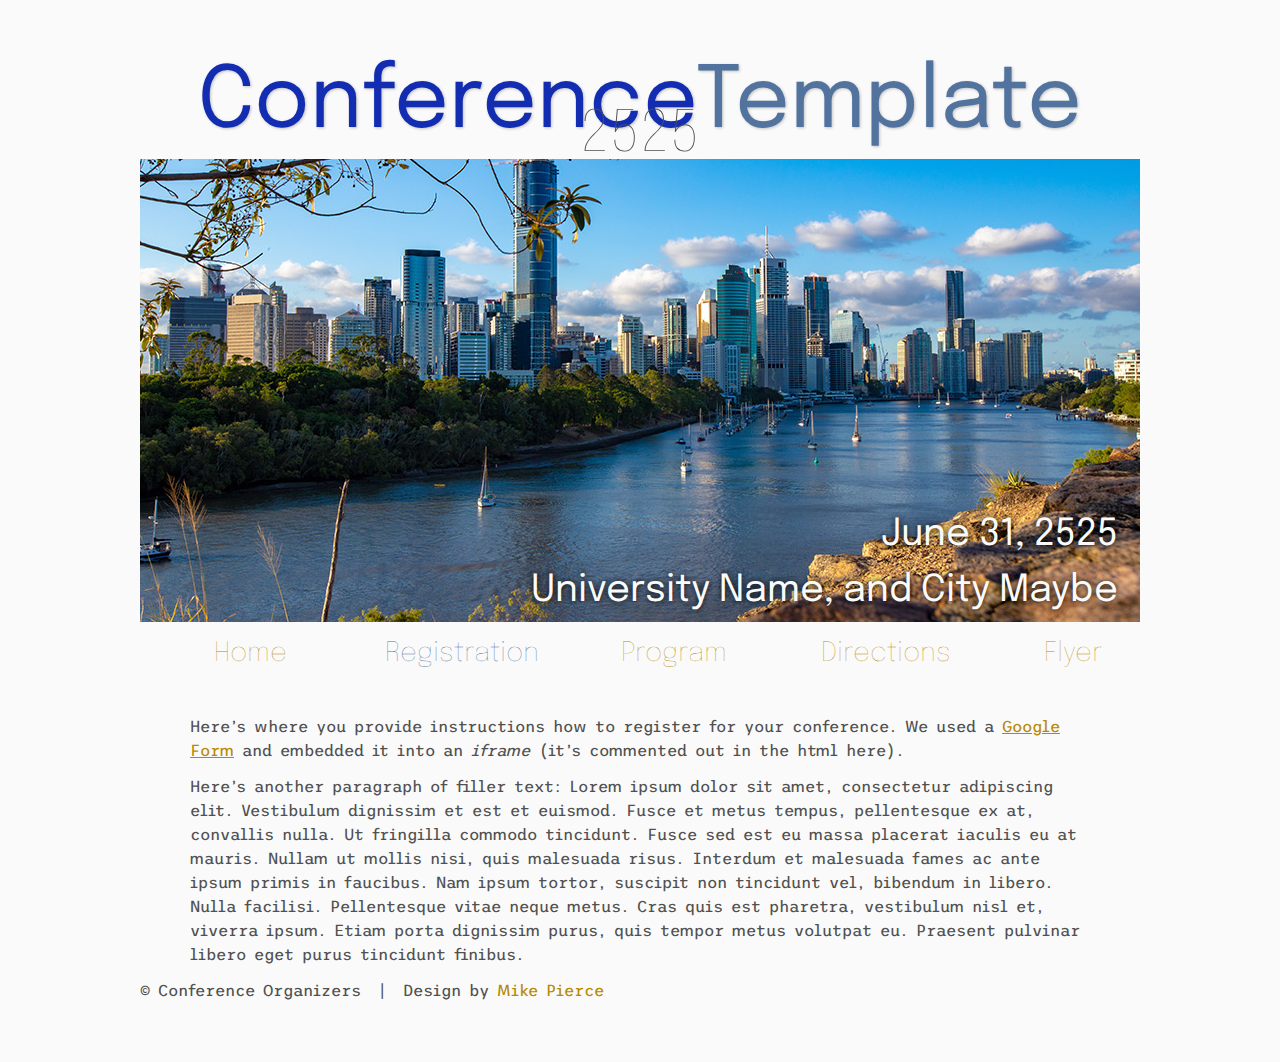
<file: registration/index.html>
<!DOCTYPE html>
<html lang='en'>

<head>
    <base href="..">
    <link rel="shortcut icon" type="image/png" href="assets/favicon.png"/>
    <link rel="stylesheet" type="text/css" media="all" href="assets/main.css"/>
    <meta name="description" content="Conference Template">
    <meta name="resource-type" content="document">
    <meta name="distribution" content="global">
    <meta name="KeyWords" content="Conference">
    <title>Registration | Conference Template</title>
</head>

<body>

    <div class="banner">
        <img src="assets/banner.jpg" alt="Conference Template Banner">
        <div class="top-left">
            <span class="title1">Conference</span><span class="title2">Template</span> <span class="year">2525</span>
        </div>
        <div class="bottom-right">
            June 31, 2525 <br> University Name, and City Maybe
        </div>
    </div>

    <table class="navigation">
        <tr>
            <td class="navigation">
                <a title="Conference Home Page" href=".">Home</a>
            </td>
            <td class="navigation">
                <a class="current" title="Register for the Conference" href="registration">Registration</a>
            </td>
            <td class="navigation">
                <a title="Conference Program" href="program">Program</a> 
            </td>
            <td class="navigation">
                <a title="Directions to the Conference" href="directions">Directions</a>
            </td>
            <td class="navigation">
                <a title="Conference Flyer" href="flyer">Flyer</a>
            </td>
        </tr>
    </table>

    <br>

    <p>
        Here&rsquo;s where you provide instructions how to register for your conference.
        We used a <a href="https://www.google.com/forms/about/">Google Form</a> 
        and embedded it into an <i>iframe</i> (it&rsquo;s commented out in the html here).
    </p>
    <!--
    <iframe class="registration" src="EMBED LINK FOR GOOGLE FORM HERE"></iframe>
    -->
    <p>
        Here&rsquo;s another paragraph of filler text:
        Lorem ipsum dolor sit amet, consectetur adipiscing elit. Vestibulum dignissim et est et euismod. Fusce et metus tempus, pellentesque ex at, convallis nulla. Ut fringilla commodo tincidunt. Fusce sed est eu massa placerat iaculis eu at mauris. Nullam ut mollis nisi, quis malesuada risus. Interdum et malesuada fames ac ante ipsum primis in faucibus. Nam ipsum tortor, suscipit non tincidunt vel, bibendum in libero. Nulla facilisi. Pellentesque vitae neque metus. Cras quis est pharetra, vestibulum nisl et, viverra ipsum. Etiam porta dignissim purus, quis tempor metus volutpat eu. Praesent pulvinar libero eget purus tincidunt finibus.
    </p>

    <footer>
        &copy; Conference Organizers
        &nbsp;|&nbsp; Design by <a href="https://github.com/mikepierce">Mike Pierce</a>
    </footer>

</body>
</html>
</file>
